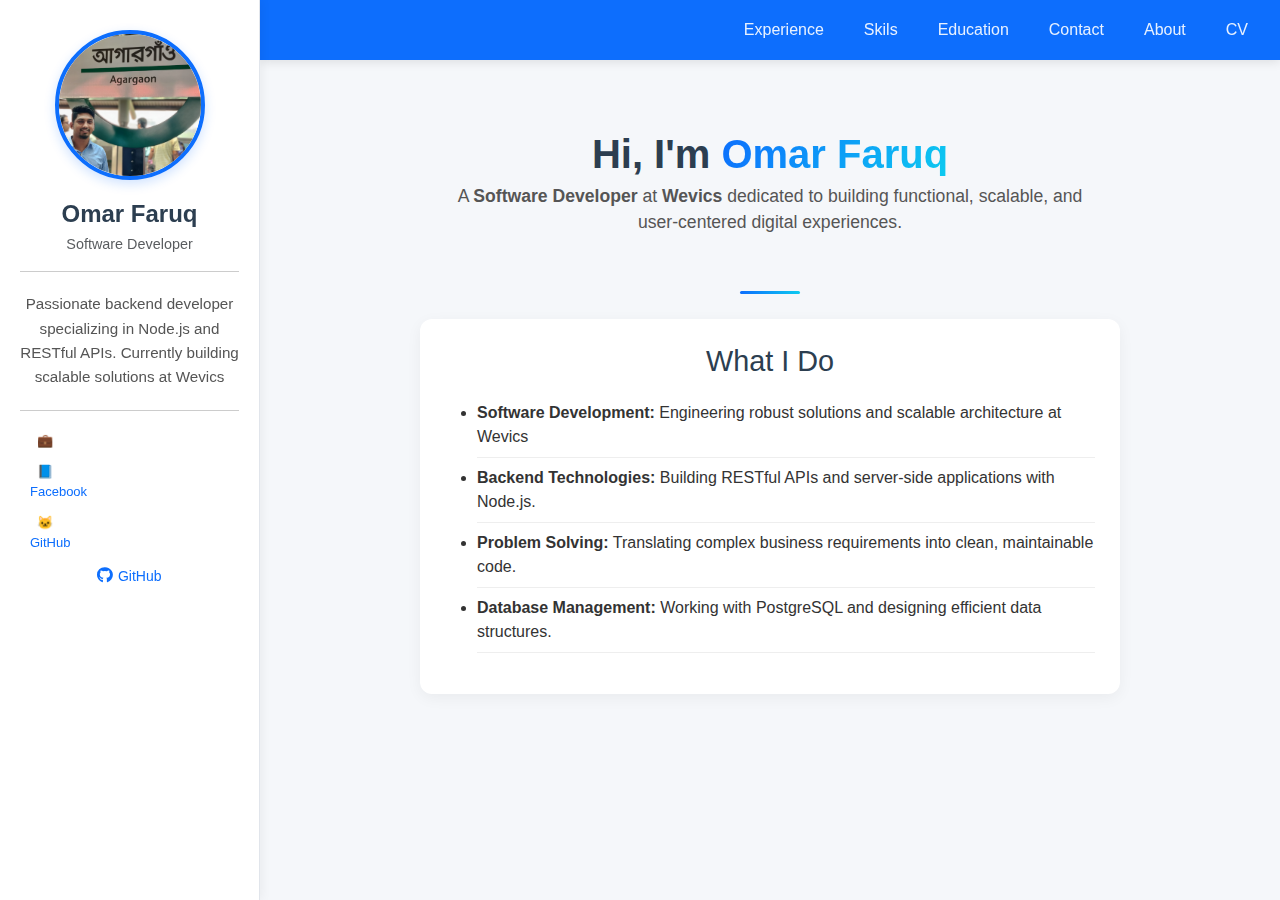
<file: index.html>
<!DOCTYPE html>
<html lang="en">

<head>
    <meta charset="UTF-8">
    <meta name="viewport" content="width=device-width, initial-scale=1.0">
    <title>Omar Faruq - Portfolio</title>

    <!-- Bootstrap -->
    <link href="https://cdn.jsdelivr.net/npm/bootstrap@5.3.3/dist/css/bootstrap.min.css" rel="stylesheet">
    <!-- Font Awesome-->
    <link rel="stylesheet" href="https://cdnjs.cloudflare.com/ajax/libs/font-awesome/6.5.0/css/all.min.css">

    <!-- External CSS -->
    <link rel="stylesheet" href="css/style.css">
    <link rel="stylesheet" href="css/home.css">
</head>

<body>
    <!-- SIDEBAR -->
    <div class="sidebar">
        <img src="assets/images/profile.jpg" class="profile-img" alt="Omar Faruq">
        <h4 class="text-center mt-3">Omar Faruq</h4>
        <p class="text-center text-muted">Software Developer</p>
        <hr>
        <p class="sidebar-bio">Passionate backend developer specializing in Node.js and RESTful APIs. Currently building
            scalable solutions at Wevics</p>
        <hr>
        <div class="social-links text-center">
            <a href="https://linkedin.com/in/omarfaruq-tech" class="social-icon" target="_blank">💼</a>
            <a href="https://facebook.com/omar.faruq.dev" class="social-icon" target="_blank">📘 Facebook</a>
            <a href="https://github.com/OmarFaruq97" class="social-icon" target="_blank">🐱 GitHub</a>
            <!-- test -->
            <a href="https://github.com/OmarFaruq97" target="_blank" class="text-decoration-none">
                <i class="fab fa-github"></i> <small>GitHub</small>
            </a>
        </div>
    </div>

    <!-- NAVBAR -->
    <nav class="navbar navbar-expand-lg navbar-dark bg-primary fixed-top">
        <div class="container-fluid">
            <button class="navbar-toggler" type="button" data-bs-toggle="collapse" data-bs-target="#navbarNav">
                <span class="navbar-toggler-icon"></span>
            </button>
            <div class="collapse navbar-collapse" id="navbarNav">
                <div class="navbar-nav ms-auto">
                    <!-- <span class="nav-link" onclick="loadPage('index')">Home</span>
                    <span class="nav-link" onclick="loadPage('home')">Home</span>  test -->
                    <span class="nav-link" onclick="loadPage('experience')">Experience</span>
                    <span class="nav-link" onclick="loadPage('skill')">Skils</span>
                    <span class="nav-link" onclick="loadPage('education')">Education</span>
                    <span class="nav-link" onclick="loadPage('contact')">Contact</span>
                    <span class="nav-link" onclick="loadPage('about')">About</span>
                    <span class="nav-link" onclick="loadPage('cv')">CV</span>
                </div>
            </div>
        </div>
    </nav>

    <!-- CONTENT AREA -->
    <div id="contentArea" class="content">
        <!-- Home content will load here by default -->
        <section class="hero">
            <h1>Hi, I'm <span class="highlight">Omar Faruq</span></h1>
            <p class="tagline">
                A <strong>Software Developer</strong> at <strong>Wevics</strong> dedicated to building
                functional, scalable, and user-centered digital experiences.
            </p>
        </section>

        <hr class="section-divider">

        <section class="what-i-do">
            <h2>What I Do</h2>
            <ul>
                <li><strong>Software Development:</strong> Engineering robust solutions and scalable architecture at
                    Wevics</li>
                <li><strong>Backend Technologies:</strong> Building RESTful APIs and server-side applications with
                    Node.js.</li>
                <li><strong>Problem Solving:</strong> Translating complex business requirements into clean, maintainable
                    code.</li>
                <li><strong>Database Management:</strong> Working with PostgreSQL and designing efficient data
                    structures.
                </li>
            </ul>
        </section>
    </div>

    <!-- External JavaScript -->
    <script src="https://cdn.jsdelivr.net/npm/bootstrap@5.3.3/dist/js/bootstrap.bundle.min.js"></script>
    <script src="js/script.js"></script>
</body>

</html>
</file>
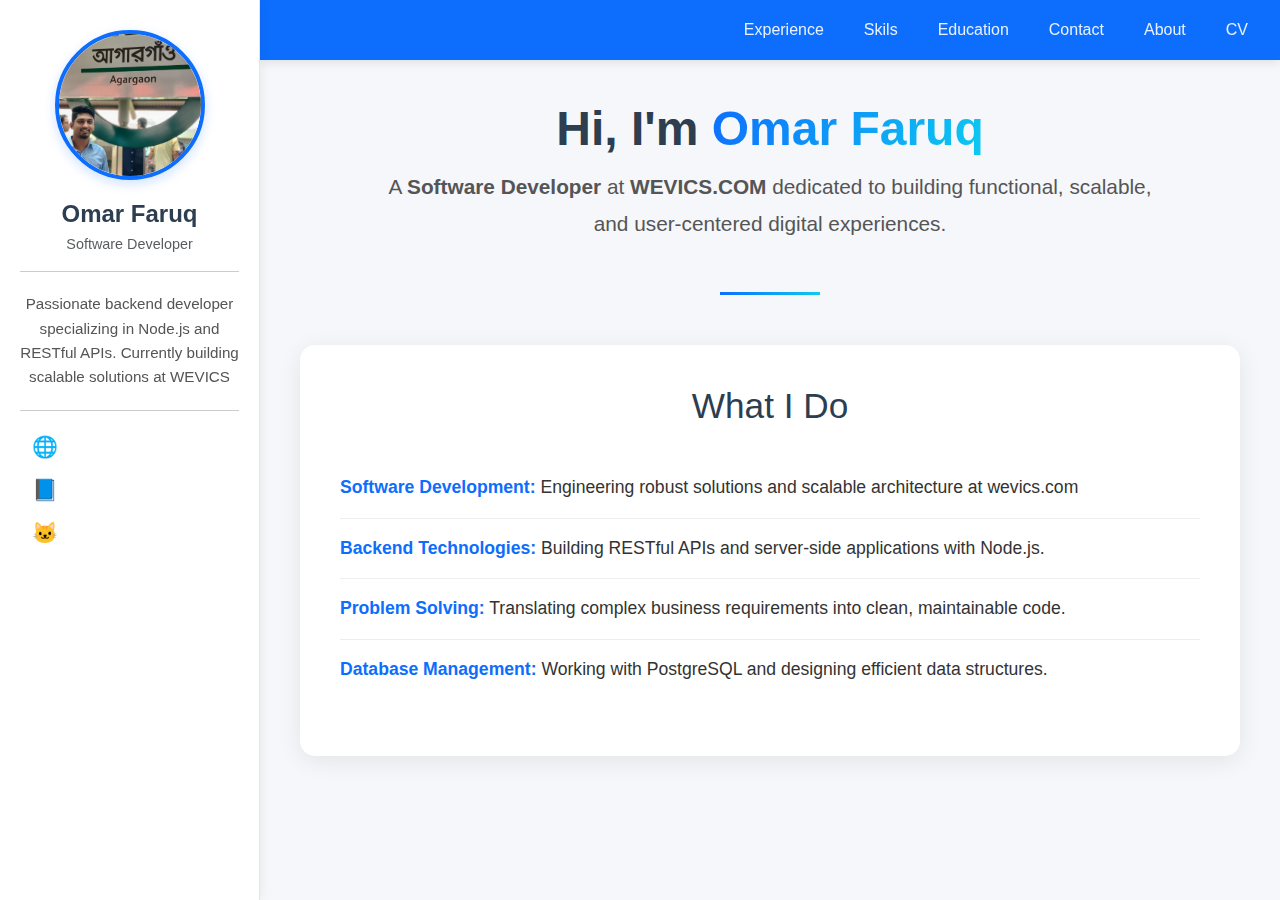
<file: portfolio_html_css_js/index.html>
<!DOCTYPE html>
<html lang="en">

<head>
    <meta charset="UTF-8">
    <meta name="viewport" content="width=device-width, initial-scale=1.0">
    <title>Omar Faruq - Portfolio</title>

    <!-- Bootstrap -->
    <link href="https://cdn.jsdelivr.net/npm/bootstrap@5.3.3/dist/css/bootstrap.min.css" rel="stylesheet">
 <!-- Font Awesome-->
    <link rel="stylesheet" href="https://cdnjs.cloudflare.com/ajax/libs/font-awesome/6.5.0/css/all.min.css">

    <!-- External CSS -->
    <link rel="stylesheet" href="css/style.css">
    <link rel="stylesheet" href="css/home.css">
</head>

<body>
    <!-- SIDEBAR -->
    <div class="sidebar">
        <img src="assets/images/profile.jpg" class="profile-img" alt="Omar Faruq">
        <h4 class="text-center mt-3">Omar Faruq</h4>
        <p class="text-center text-muted">Software Developer</p>
        <hr>
        <p class="sidebar-bio">Passionate backend developer specializing in Node.js and RESTful APIs. Currently building
            scalable solutions at WEVICS</p>
        <hr>
        <div class="social-links text-center">
            <a href="#" class="social-icon">🌐</a>
            <a href="#" class="social-icon">📘</a>
            <a href="#" class="social-icon">🐱</a>
        </div>
    </div>

    <!-- NAVBAR -->
    <nav class="navbar navbar-expand-lg navbar-dark bg-primary fixed-top">
        <div class="container-fluid">
            <button class="navbar-toggler" type="button" data-bs-toggle="collapse" data-bs-target="#navbarNav">
                <span class="navbar-toggler-icon"></span>
            </button>
            <div class="collapse navbar-collapse" id="navbarNav">
                <div class="navbar-nav ms-auto">
                    <!-- <span class="nav-link" onclick="loadPage('index')">Home</span>
                    <span class="nav-link" onclick="loadPage('home')">Home</span>  test -->
                    <span class="nav-link" onclick="loadPage('experience')">Experience</span>
                    <span class="nav-link" onclick="loadPage('skill')">Skils</span>
                    <span class="nav-link" onclick="loadPage('education')">Education</span>
                    <span class="nav-link" onclick="loadPage('contact')">Contact</span>
                    <span class="nav-link" onclick="loadPage('about')">About</span>
                    <span class="nav-link" onclick="loadPage('cv')">CV</span>
                </div>
            </div>
        </div>
    </nav>

    <!-- CONTENT AREA -->
    <div id="contentArea" class="content">
        <!-- Home content will load here by default -->
        <section class="hero">
            <h1>Hi, I'm <span class="highlight">Omar Faruq</span></h1>
            <p class="tagline">
                A <strong>Software Developer</strong> at <strong>WEVICS.COM</strong> dedicated to building
                functional, scalable, and user-centered digital experiences.
            </p>
        </section>

        <hr class="section-divider">

        <section class="what-i-do">
            <h2>What I Do</h2>
            <ul>
                <li><strong>Software Development:</strong> Engineering robust solutions and scalable architecture at
                    wevics.com</li>
                <li><strong>Backend Technologies:</strong> Building RESTful APIs and server-side applications with
                    Node.js.</li>
                <li><strong>Problem Solving:</strong> Translating complex business requirements into clean, maintainable
                    code.</li>
                <li><strong>Database Management:</strong> Working with PostgreSQL and designing efficient data structures.
                </li>
            </ul>
        </section>
    </div>

    <!-- External JavaScript -->
    <script src="https://cdn.jsdelivr.net/npm/bootstrap@5.3.3/dist/js/bootstrap.bundle.min.js"></script>
    <script src="js/script.js"></script>
</body>

</html>
</file>
<file: css/style.css>
/* ============ GLOBAL STYLES ============ */
* {
  margin: 0;
  padding: 0;
  box-sizing: border-box;
}

body {
  font-family: "Segoe UI", Tahoma, Geneva, Verdana, sans-serif;
  background: #f5f7fa;
  color: #333;
  margin-left: 260px;
  transition: margin-left 0.3s ease;
}

/* ============ SIDEBAR ============ */
.sidebar {
  position: fixed;
  top: 0;
  left: 0;
  width: 260px;
  height: 100vh;
  background: #ffffff;
  border-right: 1px solid #e1e5eb;
  padding: 30px 20px;
  box-shadow: 2px 0 10px rgba(0, 0, 0, 0.05);
  z-index: 1000;
}

.profile-img {
  width: 150px;
  height: 150px;
  border-radius: 50%;
  object-fit: cover;
  border: 4px solid #0d6efd;
  display: block;
  margin: 0 auto 20px;
  box-shadow: 0 4px 12px rgba(13, 110, 253, 0.2);
}

.sidebar h4 {
  color: #2c3e50;
  font-weight: 600;
  margin-bottom: 5px;
}

.sidebar .text-muted {
  color: #6c757d;
  font-size: 0.9rem;
}

.sidebar-bio {
  font-size: 0.95rem;
  line-height: 1.6;
  color: #555;
  margin: 20px 0;
  text-align: center;
}

.social-links {
  margin-top: 20px;
}

.social-icon {
  display: inline-block;
  margin: 0 10px;
  font-size: 1.5rem;
  color: #555;
  transition: color 0.3s ease, transform 0.3s ease;
  text-decoration: none;
}

.social-icon:hover {
  color: #0d6efd;
  transform: translateY(-3px);
}

/* ============ NAVBAR ============ */
.navbar {
  margin-left: 260px;
  box-shadow: 0 2px 10px rgba(0, 0, 0, 0.1);
  z-index: 999;
}

.nav-link {
  cursor: pointer;
  padding: 10px 15px !important;
  margin: 0 5px;
  border-radius: 5px;
  transition: all 0.3s ease;
  color: rgba(255, 255, 255, 0.9) !important;
  font-weight: 500;
}

.nav-link:hover {
  background-color: rgba(255, 255, 255, 0.1);
  transform: translateY(-2px);
}

.navbar-toggler {
  display: none;
}

/* ============ CONTENT AREA ============ */
.content {
  padding: 100px 40px 40px 40px;
  min-height: 100vh;
  max-width: 1200px;
  margin: 0 auto;
}

/* ============ RESPONSIVE DESIGN ============ */
@media (max-width: 992px) {
  body {
    margin-left: 0;
  }

  .sidebar {
    transform: translateX(-100%);
    transition: transform 0.3s ease;
  }

  .sidebar.active {
    transform: translateX(0);
  }

  .navbar {
    margin-left: 0;
  }

  .navbar-toggler {
    display: block;
  }

  .content {
    padding: 80px 20px 20px 20px;
  }
}

@media (max-width: 576px) {
  .content {
    padding: 70px 15px 15px 15px;
  }

  .nav-link {
    padding: 8px 10px !important;
    margin: 2px;
    font-size: 0.9rem;
  }
}

/* Skills Section */
.skills-section {
    padding: 0px 20px;
    max-width: 1200px;
    margin: 0 auto;
}

.section-title {
    text-align: center;
    color: #2c3e50;
    font-size: 2.2rem;
    margin-bottom: 40px;
    position: relative;
}

.section-title::after {
    content: '';
    display: block;
    width: 80px;
    height: 4px;
    background: linear-gradient(to right, #0d6efd, #0dcaf0);
    margin: 10px auto 0;
    border-radius: 2px;
}

.skills-container {
    display: grid;
    grid-template-columns: repeat(auto-fit, minmax(300px, 1fr));
    gap: 25px;
}

.skill-category {
    background: white;
    border-radius: 12px;
    padding: 25px;
    box-shadow: 0 5px 20px rgba(0, 0, 0, 0.08);
    border-top: 5px solid #0d6efd;
    transition: transform 0.3s ease, box-shadow 0.3s ease;
}

.skill-category:hover {
    transform: translateY(-5px);
    box-shadow: 0 10px 25px rgba(0, 0, 0, 0.12);
}

.skill-header {
    display: flex;
    align-items: center;
    margin-bottom: 20px;
    border-bottom: 2px solid #f0f0f0;
    padding-bottom: 15px;
}

.skill-icon {
    font-size: 2rem;
    margin-right: 15px;
    background: linear-gradient(135deg, #0d6efd, #0dcaf0);
    -webkit-background-clip: text;
    -webkit-text-fill-color: transparent;
    background-clip: text;
}

.skill-category h4 {
    color: #2c3e50;
    font-size: 1.4rem;
    margin: 0;
}

.skill-list {
    list-style-type: none;
    padding: 0;
    margin: 0;
}

.skill-list li {
    padding: 8px 0;
    position: relative;
    padding-left: 25px;
}

.skill-list li::before {
    content: '✓';
    position: absolute;
    left: 0;
    color: #0d6efd;
    font-weight: bold;
}

.skill-item {
    display: inline-block;
    background: #f8f9fa;
    padding: 8px 15px;
    border-radius: 20px;
    margin: 3px 5px 3px 0;
    font-size: 0.95rem;
    color: #333;
    border: 1px solid #e9ecef;
    transition: all 0.2s ease;
}

.skill-item:hover {
    background: #0d6efd;
    color: white;
    border-color: #0d6efd;
    transform: scale(1.05);
}

/* Language Skills specific styling */
.skill-category:nth-child(6) .skill-item {
    background: transparent;
    padding: 5px 0;
    border: none;
    border-radius: 0;
    display: block;
}

.skill-category:nth-child(6) .skill-item:hover {
    background: transparent;
    color: #0d6efd;
    transform: none;
}

/* Responsive Design */
@media (max-width: 768px) {
    .skills-container {
        grid-template-columns: 1fr;
    }
    
    .skill-category {
        padding: 20px;
    }
    
    .section-title {
        font-size: 1.8rem;
    }
}

@media (max-width: 480px) {
    .skill-category {
        padding: 15px;
    }
    
    .skill-header {
        flex-direction: column;
        text-align: center;
    }
    
    .skill-icon {
        margin-right: 0;
        margin-bottom: 10px;
    }
    
    .skill-list li {
        padding-left: 20px;
    }
}
/* skills end*/

/* Education Section */
.education-section {
    padding: 40px 20px;
    max-width: 1000px;
    margin: 0 auto;
}

.section-title {
    text-align: center;
    color: #2c3e50;
    font-size: 2.2rem;
    margin-bottom: 40px;
    position: relative;
}

.section-title::after {
    content: '';
    display: block;
    width: 80px;
    height: 4px;
    background: linear-gradient(to right, #0d6efd, #0dcaf0);
    margin: 10px auto 0;
    border-radius: 2px;
}

/* Education Timeline */
.education-timeline {
    position: relative;
    padding-left: 30px;
}

.education-timeline::before {
    content: '';
    position: absolute;
    left: 15px;
    top: 0;
    bottom: 0;
    width: 3px;
    background: linear-gradient(to bottom, #0d6efd, #0dcaf0);
    border-radius: 3px;
}

/* Education Items */
.education-item {
    background: white;
    border-radius: 12px;
    padding: 25px;
    margin-bottom: 25px;
    box-shadow: 0 5px 20px rgba(0, 0, 0, 0.08);
    border-left: 5px solid #0d6efd;
    position: relative;
    transition: transform 0.3s ease, box-shadow 0.3s ease;
}

.education-item:hover {
    transform: translateX(5px);
    box-shadow: 0 8px 25px rgba(0, 0, 0, 0.12);
}

.education-item::before {
    content: '';
    position: absolute;
    left: -38px;
    top: 40px;
    width: 20px;
    height: 20px;
    background: #0d6efd;
    border-radius: 50%;
    border: 4px solid white;
    box-shadow: 0 0 0 3px #0d6efd;
}

/* Education Header */
.education-header {
    display: flex;
    align-items: flex-start;
    margin-bottom: 15px;
}

.education-icon {
    font-size: 1.8rem;
    margin-right: 15px;
    min-width: 40px;
    text-align: center;
}

.education-title {
    flex: 1;
}

.education-title h3 {
    color: #2c3e50;
    font-size: 1.4rem;
    margin: 0 0 5px 0;
    font-weight: 600;
}

.education-program {
    color: #0d6efd;
    font-weight: 500;
    margin: 5px 0;
    font-size: 1.1rem;
}

.education-institution {
    color: #666;
    margin: 5px 0;
    font-size: 0.95rem;
}

.education-badge {
    background: linear-gradient(135deg, #0d6efd, #0dcaf0);
    color: white;
    padding: 5px 15px;
    border-radius: 20px;
    font-size: 0.85rem;
    font-weight: 600;
    align-self: flex-start;
}

.education-year {
    color: #666;
    font-weight: 500;
    font-size: 0.95rem;
    white-space: nowrap;
    margin-left: 15px;
}

/* Education Details */
.education-details {
    margin-top: 15px;
    padding-top: 15px;
    border-top: 1px solid #eee;
}

.education-description {
    color: #555;
    line-height: 1.6;
    margin-bottom: 15px;
}

/* Skills Tags */
.skills-learned {
    display: flex;
    flex-wrap: wrap;
    gap: 8px;
    margin-top: 10px;
}

.skill-tag {
    background: #e8f4fc;
    color: #0d6efd;
    padding: 6px 15px;
    border-radius: 20px;
    font-size: 0.85rem;
    font-weight: 500;
    border: 1px solid #cce5ff;
    transition: all 0.2s ease;
}

.skill-tag:hover {
    background: #0d6efd;
    color: white;
    transform: translateY(-2px);
}

/* Education Highlights */
.education-highlights {
    background: #f8f9fa;
    padding: 15px;
    border-radius: 8px;
    border-left: 4px solid #28a745;
}

.education-highlights p {
    margin: 0;
    color: #555;
    font-style: italic;
}

/* Responsive Design */
@media (max-width: 768px) {
    .education-timeline {
        padding-left: 25px;
    }
    
    .education-timeline::before {
        left: 12px;
    }
    
    .education-item::before {
        left: -30px;
    }
    
    .education-header {
        flex-wrap: wrap;
    }
    
    .education-year {
        margin-left: 0;
        margin-top: 10px;
        width: 100%;
    }
    
    .education-badge {
        margin-top: 10px;
    }
}

@media (max-width: 480px) {
    .education-item {
        padding: 20px 15px;
    }
    
    .education-title h3 {
        font-size: 1.2rem;
    }
    
    .education-icon {
        font-size: 1.5rem;
        margin-right: 10px;
    }
    
    .skills-learned {
        gap: 5px;
    }
    
    .skill-tag {
        padding: 5px 12px;
        font-size: 0.8rem;
    }
}
/*education end*/

/* Experience Section */
.experience-section {
    padding: 40px 20px;
    max-width: 1000px;
    margin: 0 auto;
}

.section-title {
    text-align: center;
    color: #2c3e50;
    font-size: 2.2rem;
    margin-bottom: 40px;
    position: relative;
}

.section-title::after {
    content: '';
    display: block;
    width: 80px;
    height: 4px;
    background: linear-gradient(to right, #0d6efd, #0dcaf0);
    margin: 10px auto 0;
    border-radius: 2px;
}

/* Experience Timeline */
.experience-timeline {
    position: relative;
}

.experience-timeline::before {
    content: '';
    position: absolute;
    left: 30px;
    top: 0;
    bottom: 0;
    width: 3px;
    background: linear-gradient(to bottom, #0d6efd, #0dcaf0);
    border-radius: 3px;
}

/* Experience Items */
.experience-item {
    background: white;
    border-radius: 12px;
    padding: 30px;
    margin-bottom: 30px;
    box-shadow: 0 5px 20px rgba(0, 0, 0, 0.08);
    border-left: 5px solid #0d6efd;
    position: relative;
    margin-left: 60px;
    transition: transform 0.3s ease, box-shadow 0.3s ease;
}

.experience-item:hover {
    transform: translateY(-3px);
    box-shadow: 0 10px 30px rgba(0, 0, 0, 0.12);
}

.experience-item::before {
    content: '';
    position: absolute;
    left: -43px;
    top: 40px;
    width: 20px;
    height: 20px;
    background: #0d6efd;
    border-radius: 50%;
    border: 4px solid white;
    box-shadow: 0 0 0 3px #0d6efd;
}

/* Internship specific styling */
.experience-item.internship {
    border-left-color: #28a745;
}

.experience-item.internship::before {
    background: #28a745;
    box-shadow: 0 0 0 3px #28a745;
}

/* Experience Header */
.experience-header {
    display: flex;
    align-items: flex-start;
    margin-bottom: 20px;
    padding-bottom: 20px;
    border-bottom: 1px solid #eee;
}

.company-logo {
    margin-right: 20px;
}

.logo-placeholder {
    width: 60px;
    height: 60px;
    background: linear-gradient(135deg, #0d6efd, #0dcaf0);
    color: white;
    border-radius: 10px;
    display: flex;
    align-items: center;
    justify-content: center;
    font-size: 1.8rem;
    font-weight: bold;
}

.experience-title {
    flex: 1;
}

.experience-title h3 {
    color: #2c3e50;
    font-size: 1.5rem;
    margin: 0 0 8px 0;
    font-weight: 600;
}

.company-name {
    color: #0d6efd;
    font-size: 1.1rem;
    font-weight: 500;
    margin: 0 0 10px 0;
}

.experience-meta {
    display: flex;
    align-items: center;
    gap: 15px;
}

.date-range {
    color: #666;
    font-weight: 500;
    font-size: 0.95rem;
}

.duration-badge {
    background: #e8f4fc;
    color: #0d6efd;
    padding: 4px 12px;
    border-radius: 20px;
    font-size: 0.8rem;
    font-weight: 600;
    border: 1px solid #cce5ff;
}

.internship .duration-badge {
    background: #e8f6ef;
    color: #28a745;
    border-color: #c3e6cb;
}

/* Experience Details */
.role-description {
    color: #555;
    line-height: 1.6;
    margin-bottom: 20px;
    font-size: 1.05rem;
}

.role-description strong {
    color: #0d6efd;
}

/* Responsibilities & Achievements */
.responsibilities, .achievements {
    margin: 25px 0;
}

.responsibilities h4, .achievements h4, .tech-stack h4 {
    color: #2c3e50;
    font-size: 1.2rem;
    margin-bottom: 15px;
    display: flex;
    align-items: center;
}

.responsibilities h4::before, .achievements h4::before {
    content: '📋';
    margin-right: 10px;
}

.achievements h4::before {
    content: '🏆';
}

.tech-stack h4::before {
    content: '💻';
    margin-right: 10px;
}

.responsibilities ul, .achievements ul {
    list-style-type: none;
    padding-left: 0;
}

.responsibilities li, .achievements li {
    padding: 8px 0;
    padding-left: 30px;
    position: relative;
    color: #555;
    line-height: 1.6;
}

.responsibilities li::before, .achievements li::before {
    content: '→';
    position: absolute;
    left: 10px;
    color: #0d6efd;
    font-weight: bold;
}

.achievements li::before {
    content: '✓';
    color: #28a745;
}

/* Tech Stack */
.tech-stack {
    margin: 30px 0;
    padding: 20px;
    background: #f8f9fa;
    border-radius: 10px;
}

.tech-tags {
    display: flex;
    flex-wrap: wrap;
    gap: 10px;
}

.tech-tag {
    background: white;
    color: #0d6efd;
    padding: 8px 16px;
    border-radius: 20px;
    font-size: 0.9rem;
    font-weight: 500;
    border: 1px solid #dee2e6;
    transition: all 0.2s ease;
}

.tech-tag:hover {
    background: #0d6efd;
    color: white;
    transform: translateY(-2px);
    box-shadow: 0 3px 10px rgba(13, 110, 253, 0.2);
}

/* Responsive Design */
@media (max-width: 768px) {
    .experience-timeline::before {
        left: 20px;
    }
    
    .experience-item {
        margin-left: 40px;
        padding: 20px;
    }
    
    .experience-item::before {
        left: -32px;
    }
    
    .experience-header {
        flex-direction: column;
    }
    
    .company-logo {
        margin-right: 0;
        margin-bottom: 15px;
    }
    
    .logo-placeholder {
        width: 50px;
        height: 50px;
        font-size: 1.5rem;
    }
    
    .experience-meta {
        flex-direction: column;
        align-items: flex-start;
        gap: 8px;
    }
}

@media (max-width: 480px) {
    .experience-timeline::before {
        display: none;
    }
    
    .experience-item {
        margin-left: 0;
    }
    
    .experience-item::before {
        display: none;
    }
    
    .tech-tags {
        gap: 8px;
    }
    
    .tech-tag {
        padding: 6px 12px;
        font-size: 0.8rem;
    }
}
/*  */
/* Experience Section */
.experience-section {
    padding: 40px 20px;
    max-width: 1000px;
    margin: 0 auto;
}

.section-title {
    text-align: center;
    color: #2c3e50;
    font-size: 2.2rem;
    margin-bottom: 40px;
    position: relative;
}

.section-title::after {
    content: '';
    display: block;
    width: 80px;
    height: 4px;
    background: linear-gradient(to right, #0d6efd, #0dcaf0);
    margin: 10px auto 0;
    border-radius: 2px;
}

/* Experience Timeline */
.experience-timeline {
    position: relative;
}

.experience-timeline::before {
    content: '';
    position: absolute;
    left: 30px;
    top: 0;
    bottom: 0;
    width: 3px;
    background: linear-gradient(to bottom, #0d6efd, #0dcaf0);
    border-radius: 3px;
}

/* Experience Items */
.experience-item {
    background: white;
    border-radius: 12px;
    padding: 30px;
    margin-bottom: 30px;
    box-shadow: 0 5px 20px rgba(0, 0, 0, 0.08);
    border-left: 5px solid #0d6efd;
    position: relative;
    margin-left: 60px;
    transition: transform 0.3s ease, box-shadow 0.3s ease;
}

.experience-item:hover {
    transform: translateY(-3px);
    box-shadow: 0 10px 30px rgba(0, 0, 0, 0.12);
}

.experience-item::before {
    content: '';
    position: absolute;
    left: -43px;
    top: 40px;
    width: 20px;
    height: 20px;
    background: #0d6efd;
    border-radius: 50%;
    border: 4px solid white;
    box-shadow: 0 0 0 3px #0d6efd;
}

/* Internship specific styling */
.experience-item.internship {
    border-left-color: #28a745;
}

.experience-item.internship::before {
    background: #28a745;
    box-shadow: 0 0 0 3px #28a745;
}

/* Experience Header */
.experience-header {
    display: flex;
    align-items: flex-start;
    margin-bottom: 20px;
    padding-bottom: 20px;
    border-bottom: 1px solid #eee;
}

.company-logo {
    margin-right: 20px;
}

.logo-placeholder {
    width: 60px;
    height: 60px;
    background: linear-gradient(135deg, #0d6efd, #0dcaf0);
    color: white;
    border-radius: 10px;
    display: flex;
    align-items: center;
    justify-content: center;
    font-size: 1.8rem;
    font-weight: bold;
}

.experience-title {
    flex: 1;
}

.experience-title h3 {
    color: #2c3e50;
    font-size: 1.5rem;
    margin: 0 0 8px 0;
    font-weight: 600;
}

.company-name {
    color: #0d6efd;
    font-size: 1.1rem;
    font-weight: 500;
    margin: 0 0 10px 0;
}

.experience-meta {
    display: flex;
    align-items: center;
    gap: 15px;
}

.date-range {
    color: #666;
    font-weight: 500;
    font-size: 0.95rem;
}

.duration-badge {
    background: #e8f4fc;
    color: #0d6efd;
    padding: 4px 12px;
    border-radius: 20px;
    font-size: 0.8rem;
    font-weight: 600;
    border: 1px solid #cce5ff;
}

.internship .duration-badge {
    background: #e8f6ef;
    color: #28a745;
    border-color: #c3e6cb;
}

/* Experience Details */
.role-description {
    color: #555;
    line-height: 1.6;
    margin-bottom: 20px;
    font-size: 1.05rem;
}

.role-description strong {
    color: #0d6efd;
}

/* Responsibilities & Achievements */
.responsibilities, .achievements {
    margin: 25px 0;
}

.responsibilities h4, .achievements h4, .tech-stack h4 {
    color: #2c3e50;
    font-size: 1.2rem;
    margin-bottom: 15px;
    display: flex;
    align-items: center;
}

.responsibilities h4::before, .achievements h4::before {
    content: '📋';
    margin-right: 10px;
}

.achievements h4::before {
    content: '🏆';
}

.tech-stack h4::before {
    content: '💻';
    margin-right: 10px;
}

.responsibilities ul, .achievements ul {
    list-style-type: none;
    padding-left: 0;
}

.responsibilities li, .achievements li {
    padding: 8px 0;
    padding-left: 30px;
    position: relative;
    color: #555;
    line-height: 1.6;
}

.responsibilities li::before, .achievements li::before {
    content: '→';
    position: absolute;
    left: 10px;
    color: #0d6efd;
    font-weight: bold;
}

.achievements li::before {
    content: '✓';
    color: #28a745;
}

/* Tech Stack */
.tech-stack {
    margin: 30px 0;
    padding: 20px;
    background: #f8f9fa;
    border-radius: 10px;
}

.tech-tags {
    display: flex;
    flex-wrap: wrap;
    gap: 10px;
}

.tech-tag {
    background: white;
    color: #0d6efd;
    padding: 8px 16px;
    border-radius: 20px;
    font-size: 0.9rem;
    font-weight: 500;
    border: 1px solid #dee2e6;
    transition: all 0.2s ease;
}

.tech-tag:hover {
    background: #0d6efd;
    color: white;
    transform: translateY(-2px);
    box-shadow: 0 3px 10px rgba(13, 110, 253, 0.2);
}

/* Responsive Design */
@media (max-width: 768px) {
    .experience-timeline::before {
        left: 20px;
    }
    
    .experience-item {
        margin-left: 40px;
        padding: 20px;
    }
    
    .experience-item::before {
        left: -32px;
    }
    
    .experience-header {
        flex-direction: column;
    }
    
    .company-logo {
        margin-right: 0;
        margin-bottom: 15px;
    }
    
    .logo-placeholder {
        width: 50px;
        height: 50px;
        font-size: 1.5rem;
    }
    
    .experience-meta {
        flex-direction: column;
        align-items: flex-start;
        gap: 8px;
    }
}

@media (max-width: 480px) {
    .experience-timeline::before {
        display: none;
    }
    
    .experience-item {
        margin-left: 0;
    }
    
    .experience-item::before {
        display: none;
    }
    
    .tech-tags {
        gap: 8px;
    }
    
    .tech-tag {
        padding: 6px 12px;
        font-size: 0.8rem;
    }
}
/* experience section end */

/* About Section */
.about-section {
    padding: 60px 20px;
    background: linear-gradient(135deg, #f8f9fa 0%, #ffffff 100%);
    min-height: 100vh;
    display: flex;
    align-items: center;
}

.container {
    max-width: 1200px;
    margin: 0 auto;
}

.section-title {
    text-align: center;
    color: #2c3e50;
    font-size: 2.5rem;
    margin-bottom: 50px;
    position: relative;
}

.section-title::after {
    content: '';
    display: block;
    width: 100px;
    height: 4px;
    background: linear-gradient(to right, #0d6efd, #0dcaf0);
    margin: 15px auto 0;
    border-radius: 2px;
}

/* About Content Layout */
.about-content {
    display: grid;
    grid-template-columns: 2fr 1fr;
    gap: 40px;
    align-items: start;
}

.about-text {
    background: white;
    padding: 40px;
    border-radius: 15px;
    box-shadow: 0 10px 30px rgba(0, 0, 0, 0.08);
}

/* Text Styling */
.about-text p {
    font-size: 1.1rem;
    line-height: 1.8;
    color: #555;
    margin-bottom: 25px;
}

.highlight {
    color: #0d6efd;
    background: linear-gradient(120deg, #0d6efd 0%, #0dcaf0 100%);
    -webkit-background-clip: text;
    -webkit-text-fill-color: transparent;
    background-clip: text;
    font-weight: 600;
}

.company {
    color: #0d6efd;
    font-weight: 600;
}

.location {
    color: #28a745;
    font-weight: 600;
}

/* Subsection Titles */
.subsection-title {
    color: #2c3e50;
    font-size: 1.5rem;
    margin: 40px 0 20px 0;
    padding-bottom: 10px;
    border-bottom: 2px solid #f0f0f0;
}

/* Expertise Grid */
.technical-expertise {
    margin: 30px 0;
}

.expertise-grid {
    display: grid;
    grid-template-columns: repeat(auto-fit, minmax(200px, 1fr));
    gap: 20px;
    margin-top: 20px;
}

.expertise-item {
    background: #f8f9fa;
    padding: 20px;
    border-radius: 10px;
    text-align: center;
    transition: transform 0.3s ease;
    border: 1px solid #e9ecef;
}

.expertise-item:hover {
    transform: translateY(-5px);
    box-shadow: 0 5px 15px rgba(0, 0, 0, 0.1);
}

.expertise-icon {
    font-size: 2.5rem;
    margin-bottom: 15px;
    display: block;
}

.expertise-item h4 {
    color: #2c3e50;
    margin: 10px 0;
    font-size: 1.2rem;
}

.expertise-item p {
    color: #666;
    font-size: 0.95rem;
    margin: 0;
    line-height: 1.5;
}

/* About Sidebar */
.about-sidebar {
    display: flex;
    flex-direction: column;
    gap: 30px;
}

.quick-facts {
    background: white;
    padding: 30px;
    border-radius: 15px;
    box-shadow: 0 10px 30px rgba(0, 0, 0, 0.08);
    border-top: 5px solid #0d6efd;
}

.quick-facts h3 {
    color: #2c3e50;
    text-align: center;
    margin-bottom: 25px;
    font-size: 1.4rem;
}

.fact-item {
    display: flex;
    justify-content: space-between;
    padding: 12px 0;
    border-bottom: 1px solid #f0f0f0;
}

.fact-item:last-child {
    border-bottom: none;
}

.fact-label {
    color: #666;
    font-weight: 500;
}

.fact-value {
    color: #2c3e50;
    font-weight: 600;
    text-align: right;
}

.contact-cta {
    background: linear-gradient(135deg, #0d6efd, #0dcaf0);
    padding: 30px;
    border-radius: 15px;
    color: white;
    text-align: center;
    box-shadow: 0 10px 30px rgba(13, 110, 253, 0.2);
}

.contact-cta p {
    color: white;
    margin-bottom: 20px;
    font-size: 1.1rem;
}

.btn {
    display: inline-block;
    padding: 12px 30px;
    background: white;
    color: #0d6efd;
    text-decoration: none;
    border-radius: 50px;
    font-weight: 600;
    border: none;
    cursor: pointer;
    transition: all 0.3s ease;
}

.btn-primary {
    background: white;
    color: #0d6efd;
}

.btn-primary:hover {
    background: #f8f9fa;
    transform: translateY(-2px);
    box-shadow: 0 5px 15px rgba(0, 0, 0, 0.2);
}

/* Responsive Design */
@media (max-width: 992px) {
    .about-content {
        grid-template-columns: 1fr;
        gap: 30px;
    }
    
    .about-text {
        padding: 30px;
    }
    
    .quick-facts {
        padding: 25px;
    }
}

@media (max-width: 768px) {
    .about-section {
        padding: 40px 15px;
    }
    
    .section-title {
        font-size: 2rem;
        margin-bottom: 30px;
    }
    
    .about-text {
        padding: 25px 20px;
    }
    
    .about-text p {
        font-size: 1rem;
    }
    
    .expertise-grid {
        grid-template-columns: 1fr;
    }
    
    .expertise-item {
        padding: 15px;
    }
}

@media (max-width: 480px) {
    .fact-item {
        flex-direction: column;
        gap: 5px;
    }
    
    .fact-value {
        text-align: left;
    }
    
    .contact-cta {
        padding: 20px 15px;
    }
    
    .subsection-title {
        font-size: 1.3rem;
    }
}
/* about section end */

/* Contact Section */
.contact-section {
    padding: 60px 20px;
    background: linear-gradient(135deg, #f8f9fa 0%, #ffffff 100%);
    min-height: 100vh;
    display: flex;
    align-items: center;
}

.container {
    max-width: 1200px;
    margin: 0 auto;
}

.section-title {
    text-align: center;
    color: #2c3e50;
    font-size: 2.5rem;
    margin-bottom: 50px;
    position: relative;
}

.section-title::after {
    content: '';
    display: block;
    width: 100px;
    height: 4px;
    background: linear-gradient(to right, #0d6efd, #0dcaf0);
    margin: 15px auto 0;
    border-radius: 2px;
}

/* Contact Wrapper */
.contact-wrapper {
    display: grid;
    grid-template-columns: 1fr 1fr;
    gap: 40px;
}

/* Contact Information */
.contact-info .contact-card {
    background: white;
    padding: 40px;
    border-radius: 15px;
    box-shadow: 0 10px 30px rgba(0, 0, 0, 0.08);
    height: 100%;
    border-top: 5px solid #0d6efd;
}

.contact-header h3 {
    color: #2c3e50;
    font-size: 1.8rem;
    margin-bottom: 10px;
}

.contact-header p {
    color: #666;
    line-height: 1.6;
    margin-bottom: 30px;
}

/* Contact Items */
.contact-details {
    display: flex;
    flex-direction: column;
    gap: 25px;
}

.contact-item {
    display: flex;
    align-items: flex-start;
    gap: 20px;
    padding: 15px;
    border-radius: 10px;
    transition: background-color 0.3s ease;
}

.contact-item:hover {
    background-color: #f8f9fa;
}

.contact-icon {
    font-size: 1.5rem;
    width: 50px;
    height: 50px;
    background: linear-gradient(135deg, #0d6efd, #0dcaf0);
    color: white;
    border-radius: 10px;
    display: flex;
    align-items: center;
    justify-content: center;
}

.contact-content h4 {
    color: #2c3e50;
    margin: 0 0 5px 0;
    font-size: 1.1rem;
}

.contact-link {
    color: #0d6efd;
    text-decoration: none;
    font-weight: 500;
    transition: color 0.3s ease;
}

.contact-link:hover {
    color: #0a58ca;
    text-decoration: underline;
}

.contact-content p {
    color: #666;
    margin: 0;
}

/* Social Profiles */
.social-profiles {
    margin-top: 20px;
    padding-top: 25px;
    border-top: 1px solid #eee;
}

.social-profiles h4 {
    color: #2c3e50;
    margin-bottom: 15px;
    font-size: 1.1rem;
}

.social-links {
    display: flex;
    flex-direction: column;
    gap: 12px;
}

.social-link {
    display: flex;
    align-items: center;
    padding: 12px 20px;
    border-radius: 10px;
    text-decoration: none;
    color: #333;
    transition: all 0.3s ease;
    border: 1px solid #e9ecef;
}

.social-link:hover {
    transform: translateX(5px);
    box-shadow: 0 5px 15px rgba(0, 0, 0, 0.1);
}

.social-link.github:hover {
    background-color: #f0f0f0;
    border-color: #333;
}

.social-link.linkedin:hover {
    background-color: #e8f4fc;
    border-color: #0a66c2;
    color: #0a66c2;
}

.social-link.portfolio:hover {
    background-color: #f0f8ff;
    border-color: #0d6efd;
    color: #0d6efd;
}

.social-icon {
    font-size: 1.3rem;
    margin-right: 15px;
    width: 30px;
    text-align: center;
}

/* Contact Form */
.contact-form .form-card {
    background: white;
    padding: 40px;
    border-radius: 15px;
    box-shadow: 0 10px 30px rgba(0, 0, 0, 0.08);
    height: 100%;
}

.form-card h3 {
    color: #2c3e50;
    font-size: 1.8rem;
    margin-bottom: 25px;
}

/* Form Styles */
.form-group {
    margin-bottom: 25px;
}

.form-group label {
    display: block;
    color: #2c3e50;
    margin-bottom: 8px;
    font-weight: 500;
}

.form-group input,
.form-group textarea {
    width: 100%;
    padding: 12px 15px;
    border: 1px solid #ddd;
    border-radius: 8px;
    font-size: 1rem;
    transition: border-color 0.3s ease, box-shadow 0.3s ease;
    font-family: inherit;
}

.form-group input:focus,
.form-group textarea:focus {
    outline: none;
    border-color: #0d6efd;
    box-shadow: 0 0 0 3px rgba(13, 110, 253, 0.1);
}

.form-group input::placeholder,
.form-group textarea::placeholder {
    color: #999;
}

/* Submit Button */
.btn {
    display: inline-flex;
    align-items: center;
    justify-content: center;
    gap: 10px;
    padding: 15px 30px;
    background: linear-gradient(135deg, #0d6efd, #0dcaf0);
    color: white;
    border: none;
    border-radius: 8px;
    font-size: 1rem;
    font-weight: 600;
    cursor: pointer;
    transition: all 0.3s ease;
    width: 100%;
}

.btn:hover {
    transform: translateY(-2px);
    box-shadow: 0 8px 20px rgba(13, 110, 253, 0.3);
}

.btn:active {
    transform: translateY(0);
}

.btn-icon {
    font-size: 1.2rem;
}

/* Form Footer */
.form-footer {
    margin-top: 20px;
    padding-top: 20px;
    border-top: 1px solid #eee;
    text-align: center;
}

.form-footer p {
    color: #666;
    font-size: 0.9rem;
    margin: 0;
}

/* Responsive Design */
@media (max-width: 992px) {
    .contact-wrapper {
        grid-template-columns: 1fr;
        gap: 30px;
    }
    
    .contact-info .contact-card,
    .contact-form .form-card {
        padding: 30px;
    }
}

@media (max-width: 768px) {
    .contact-section {
        padding: 40px 15px;
    }
    
    .section-title {
        font-size: 2rem;
        margin-bottom: 30px;
    }
    
    .contact-item {
        padding: 12px;
        gap: 15px;
    }
    
    .contact-icon {
        width: 40px;
        height: 40px;
        font-size: 1.2rem;
    }
    
    .social-link {
        padding: 10px 15px;
    }
}

@media (max-width: 480px) {
    .contact-info .contact-card,
    .contact-form .form-card {
        padding: 25px 20px;
    }
    
    .contact-header h3,
    .form-card h3 {
        font-size: 1.5rem;
    }
    
    .contact-item {
        flex-direction: column;
        gap: 10px;
        text-align: center;
    }
    
    .contact-icon {
        margin: 0 auto;
    }
    
    .btn {
        padding: 12px 20px;
    }
}
/* contact section end */

/* CV Section */
.cv-section {
    padding: 60px 20px;
    background: linear-gradient(135deg, #f8f9fa 0%, #ffffff 100%);
    min-height: 100vh;
    display: flex;
    align-items: center;
}

.container {
    max-width: 1200px;
    margin: 0 auto;
}

.section-title {
    text-align: center;
    color: #2c3e50;
    font-size: 2.5rem;
    margin-bottom: 50px;
    position: relative;
}

.section-title::after {
    content: '';
    display: block;
    width: 100px;
    height: 4px;
    background: linear-gradient(to right, #0d6efd, #0dcaf0);
    margin: 15px auto 0;
    border-radius: 2px;
}

/* CV Wrapper */
.cv-wrapper {
    display: grid;
    grid-template-columns: 1fr 1fr;
    gap: 40px;
}

/* CV Download Card */
.cv-download-card {
    background: white;
    padding: 40px;
    border-radius: 15px;
    box-shadow: 0 10px 30px rgba(0, 0, 0, 0.08);
    display: flex;
    flex-direction: column;
    border-top: 5px solid #0d6efd;
}

.cv-header {
    display: flex;
    align-items: center;
    margin-bottom: 30px;
}

.cv-icon {
    font-size: 3rem;
    margin-right: 20px;
    color: #0d6efd;
}

.cv-title h3 {
    color: #2c3e50;
    font-size: 1.8rem;
    margin: 0 0 5px 0;
}

.cv-subtitle {
    color: #666;
    margin: 0;
    font-size: 1.1rem;
}

/* CV Info */
.cv-info {
    flex: 1;
}

.cv-meta {
    display: flex;
    gap: 30px;
    margin-bottom: 30px;
    padding-bottom: 20px;
    border-bottom: 1px solid #eee;
}

.meta-item {
    display: flex;
    flex-direction: column;
    gap: 5px;
}

.meta-label {
    color: #666;
    font-size: 0.9rem;
}

.meta-value {
    color: #2c3e50;
    font-weight: 600;
    font-size: 1.1rem;
}

.cv-highlights h4 {
    color: #2c3e50;
    margin-bottom: 15px;
    font-size: 1.2rem;
}

.cv-highlights ul {
    list-style-type: none;
    padding-left: 0;
    margin: 0;
}

.cv-highlights li {
    padding: 8px 0;
    padding-left: 25px;
    position: relative;
    color: #555;
}

.cv-highlights li::before {
    content: '✓';
    position: absolute;
    left: 0;
    color: #0d6efd;
    font-weight: bold;
}

/* CV Actions */
.cv-actions {
    display: flex;
    gap: 15px;
    margin: 30px 0 20px 0;
}

.btn {
    display: inline-flex;
    align-items: center;
    justify-content: center;
    gap: 10px;
    padding: 15px 25px;
    border: none;
    border-radius: 8px;
    font-size: 1rem;
    font-weight: 600;
    cursor: pointer;
    transition: all 0.3s ease;
    text-decoration: none;
    flex: 1;
}

.btn-download {
    background: linear-gradient(135deg, #0d6efd, #0dcaf0);
    color: white;
}

.btn-preview {
    background: #f8f9fa;
    color: #2c3e50;
    border: 2px solid #0d6efd;
}

.btn:hover {
    transform: translateY(-3px);
    box-shadow: 0 8px 20px rgba(0, 0, 0, 0.15);
}

.btn-download:hover {
    box-shadow: 0 8px 20px rgba(13, 110, 253, 0.3);
}

.btn-preview:hover {
    background: #0d6efd;
    color: white;
}

.btn-icon {
    font-size: 1.2rem;
}

.cv-footer {
    margin-top: auto;
    padding-top: 20px;
    border-top: 1px solid #eee;
    text-align: center;
}

.cv-footer p {
    color: #666;
    margin: 0;
    font-size: 0.9rem;
}

/* CV Details */
.cv-details .details-card {
    background: white;
    padding: 40px;
    border-radius: 15px;
    box-shadow: 0 10px 30px rgba(0, 0, 0, 0.08);
    height: 100%;
}

.details-card h3 {
    color: #2c3e50;
    font-size: 1.8rem;
    margin-bottom: 30px;
    text-align: center;
}

.details-section {
    margin-bottom: 30px;
    padding-bottom: 20px;
    border-bottom: 1px solid #f0f0f0;
}

.details-section:last-child {
    border-bottom: none;
    margin-bottom: 0;
    padding-bottom: 0;
}

.details-section h4 {
    color: #2c3e50;
    font-size: 1.2rem;
    margin-bottom: 15px;
    display: flex;
    align-items: center;
    gap: 10px;
}

.section-icon {
    font-size: 1.3rem;
}

.details-section p {
    color: #555;
    line-height: 1.6;
    margin: 0;
}

.details-section ul {
    list-style-type: none;
    padding-left: 0;
    margin: 0;
}

.details-section li {
    padding: 8px 0;
    padding-left: 25px;
    position: relative;
    color: #555;
}

.details-section li::before {
    content: '•';
    position: absolute;
    left: 10px;
    color: #0d6efd;
    font-weight: bold;
    font-size: 1.2rem;
}

/* Skill Tags */
.skill-tags {
    display: flex;
    flex-wrap: wrap;
    gap: 10px;
    margin-top: 10px;
}

.skill-tag {
    background: #e8f4fc;
    color: #0d6efd;
    padding: 8px 16px;
    border-radius: 20px;
    font-size: 0.9rem;
    font-weight: 500;
    border: 1px solid #cce5ff;
    transition: all 0.2s ease;
}

.skill-tag:hover {
    background: #0d6efd;
    color: white;
    transform: translateY(-2px);
}

/* Contact Info */
.contact-info p {
    margin: 8px 0;
    color: #555;
}

.contact-info strong {
    color: #2c3e50;
    margin-right: 10px;
}

/* Responsive Design */
@media (max-width: 992px) {
    .cv-wrapper {
        grid-template-columns: 1fr;
        gap: 30px;
    }
    
    .cv-download-card,
    .details-card {
        padding: 30px;
    }
}

@media (max-width: 768px) {
    .cv-section {
        padding: 40px 15px;
    }
    
    .section-title {
        font-size: 2rem;
        margin-bottom: 30px;
    }
    
    .cv-header {
        flex-direction: column;
        text-align: center;
    }
    
    .cv-icon {
        margin-right: 0;
        margin-bottom: 15px;
    }
    
    .cv-meta {
        flex-direction: column;
        gap: 15px;
    }
    
    .cv-actions {
        flex-direction: column;
    }
    
    .btn {
        width: 100%;
    }
}

@media (max-width: 480px) {
    .cv-download-card,
    .details-card {
        padding: 25px 20px;
    }
    
    .cv-title h3 {
        font-size: 1.5rem;
    }
    
    .details-card h3 {
        font-size: 1.5rem;
    }
    
    .skill-tags {
        gap: 8px;
    }
    
    .skill-tag {
        padding: 6px 12px;
        font-size: 0.8rem;
    }
}
/* end cv.html section */
</file>
<file: css/home.css>
/* ============ HOME PAGE STYLES (COMPACT VERSION) ============ */
.hero {
  text-align: center;
  padding: 30px 15px; /* Padding 60px theke 30px kora hoyeche */
  animation: fadeIn 1s ease;
}

.hero h1 {
  font-size: 2.5rem; /* Font size 3.5 theke 2.5 kora hoyeche */
  margin-bottom: 5px;
  color: #2c3e50;
  font-weight: 700;
}

.tagline {
  font-size: 1.1rem; /* Font size 1.3 theke 1.1 kora hoyeche */
  color: #555;
  max-width: 650px; /* Width ektu komano hoyeche */
  margin: 0 auto;
  line-height: 1.5; /* Line height komano hoyeche */
}

.section-divider {
  margin: 25px auto; /* Margin 50px theke 25px kora hoyeche */
  width: 60px; /* Width 100 theke 60 kora hoyeche */
  height: 3px;
  background: linear-gradient(to right, #0d6efd, #0dcaf0);
  border: none;
  border-radius: 10px;
  opacity: 1;
}

.what-i-do {
  background: white;
  padding: 25px; /* Padding 40px theke 25px kora hoyeche */
  border-radius: 12px;
  box-shadow: 0 4px 15px rgba(0, 0, 0, 0.05);
  animation: slideUp 1s ease;
  max-width: 700px; /* Section-ta jate boro na hoy tai width set kora hoyeche */
  margin: 0 auto;
}

.what-i-do h2 {
  color: #2c3e50;
  margin-bottom: 15px; /* Margin 30 theke 15 kora hoyeche */
  text-align: center;
  font-size: 1.8rem; /* Font size 2.2 theke 1.8 kora hoyeche */
}

.what-i-do li {
  padding: 8px 0; /* List-er gap 15 theke 8 kora hoyeche */
  border-bottom: 1px solid #eee;
  font-size: 1rem; /* Font size 1.1 theke 1.0 kora hoyeche */
  line-height: 1.5;
}
/* Social Link Styling */
.social-icon {
    font-size: 13px;
    color: #0d6efd;
    text-decoration: none;
    transition: transform 0.3s ease;
}

.social-icon:hover {
    transform: translateY(-3px);
    color: #0dcaf0;
}

/* ============ RESPONSIVENESS ============ */
@media (max-width: 992px) {
    body {
        margin-left: 0 !important; 
    }
    .sidebar {
        display: none; /* Hide sidebar on mobile - you can add a burger menu later */
    }
    nav.navbar {
        margin-left: 0 !important;
    }
    .hero h1 {
        font-size: 2.5rem;
    }
}

/* Animations */
@keyframes fadeIn {
  from { opacity: 0; transform: translateY(20px); }
  to { opacity: 1; transform: translateY(0); }
}

@keyframes slideUp {
  from { opacity: 0; transform: translateY(40px); }
  to { opacity: 1; transform: translateY(0); }
}
</file>
<file: portfolio_html_css_js/css/style.css>
/* ============ GLOBAL STYLES ============ */
* {
  margin: 0;
  padding: 0;
  box-sizing: border-box;
}

body {
  font-family: "Segoe UI", Tahoma, Geneva, Verdana, sans-serif;
  background: #f5f7fa;
  color: #333;
  margin-left: 260px;
  transition: margin-left 0.3s ease;
}

/* ============ SIDEBAR ============ */
.sidebar {
  position: fixed;
  top: 0;
  left: 0;
  width: 260px;
  height: 100vh;
  background: #ffffff;
  border-right: 1px solid #e1e5eb;
  padding: 30px 20px;
  box-shadow: 2px 0 10px rgba(0, 0, 0, 0.05);
  z-index: 1000;
}

.profile-img {
  width: 150px;
  height: 150px;
  border-radius: 50%;
  object-fit: cover;
  border: 4px solid #0d6efd;
  display: block;
  margin: 0 auto 20px;
  box-shadow: 0 4px 12px rgba(13, 110, 253, 0.2);
}

.sidebar h4 {
  color: #2c3e50;
  font-weight: 600;
  margin-bottom: 5px;
}

.sidebar .text-muted {
  color: #6c757d;
  font-size: 0.9rem;
}

.sidebar-bio {
  font-size: 0.95rem;
  line-height: 1.6;
  color: #555;
  margin: 20px 0;
  text-align: center;
}

.social-links {
  margin-top: 20px;
}

.social-icon {
  display: inline-block;
  margin: 0 10px;
  font-size: 1.5rem;
  color: #555;
  transition: color 0.3s ease, transform 0.3s ease;
  text-decoration: none;
}

.social-icon:hover {
  color: #0d6efd;
  transform: translateY(-3px);
}

/* ============ NAVBAR ============ */
.navbar {
  margin-left: 260px;
  box-shadow: 0 2px 10px rgba(0, 0, 0, 0.1);
  z-index: 999;
}

.nav-link {
  cursor: pointer;
  padding: 10px 15px !important;
  margin: 0 5px;
  border-radius: 5px;
  transition: all 0.3s ease;
  color: rgba(255, 255, 255, 0.9) !important;
  font-weight: 500;
}

.nav-link:hover {
  background-color: rgba(255, 255, 255, 0.1);
  transform: translateY(-2px);
}

.navbar-toggler {
  display: none;
}

/* ============ CONTENT AREA ============ */
.content {
  padding: 100px 40px 40px 40px;
  min-height: 100vh;
  max-width: 1200px;
  margin: 0 auto;
}

/* ============ RESPONSIVE DESIGN ============ */
@media (max-width: 992px) {
  body {
    margin-left: 0;
  }

  .sidebar {
    transform: translateX(-100%);
    transition: transform 0.3s ease;
  }

  .sidebar.active {
    transform: translateX(0);
  }

  .navbar {
    margin-left: 0;
  }

  .navbar-toggler {
    display: block;
  }

  .content {
    padding: 80px 20px 20px 20px;
  }
}

@media (max-width: 576px) {
  .content {
    padding: 70px 15px 15px 15px;
  }

  .nav-link {
    padding: 8px 10px !important;
    margin: 2px;
    font-size: 0.9rem;
  }
}

/* Skills Section */
.skills-section {
  padding: 0px 20px;
  max-width: 1200px;
  margin: 0 auto;
}

.section-title {
  text-align: center;
  color: #2c3e50;
  font-size: 2.2rem;
  margin-bottom: 40px;
  position: relative;
}

.section-title::after {
  content: "";
  display: block;
  width: 80px;
  height: 4px;
  background: linear-gradient(to right, #0d6efd, #0dcaf0);
  margin: 10px auto 0;
  border-radius: 2px;
}

.skills-container {
  display: grid;
  grid-template-columns: repeat(auto-fit, minmax(300px, 1fr));
  gap: 25px;
}

.skill-category {
  background: white;
  border-radius: 12px;
  padding: 25px;
  box-shadow: 0 5px 20px rgba(0, 0, 0, 0.08);
  border-top: 5px solid #0d6efd;
  transition: transform 0.3s ease, box-shadow 0.3s ease;
}

.skill-category:hover {
  transform: translateY(-5px);
  box-shadow: 0 10px 25px rgba(0, 0, 0, 0.12);
}

.skill-header {
  display: flex;
  align-items: center;
  margin-bottom: 20px;
  border-bottom: 2px solid #f0f0f0;
  padding-bottom: 15px;
}

.skill-icon {
  font-size: 2rem;
  margin-right: 15px;
  background: linear-gradient(135deg, #0d6efd, #0dcaf0);
  -webkit-background-clip: text;
  -webkit-text-fill-color: transparent;
  background-clip: text;
}

.skill-category h4 {
  color: #2c3e50;
  font-size: 1.4rem;
  margin: 0;
}

.skill-list {
  list-style-type: none;
  padding: 0;
  margin: 0;
}

.skill-list li {
  padding: 8px 0;
  position: relative;
  padding-left: 25px;
}

.skill-list li::before {
  content: "✓";
  position: absolute;
  left: 0;
  color: #0d6efd;
  font-weight: bold;
}

.skill-item {
  display: inline-block;
  background: #f8f9fa;
  padding: 8px 15px;
  border-radius: 20px;
  margin: 3px 5px 3px 0;
  font-size: 0.95rem;
  color: #333;
  border: 1px solid #e9ecef;
  transition: all 0.2s ease;
}

.skill-item:hover {
  background: #0d6efd;
  color: white;
  border-color: #0d6efd;
  transform: scale(1.05);
}

/* Language Skills specific styling */
.skill-category:nth-child(6) .skill-item {
  background: transparent;
  padding: 5px 0;
  border: none;
  border-radius: 0;
  display: block;
}

.skill-category:nth-child(6) .skill-item:hover {
  background: transparent;
  color: #0d6efd;
  transform: none;
}

/* Responsive Design */
@media (max-width: 768px) {
  .skills-container {
    grid-template-columns: 1fr;
  }

  .skill-category {
    padding: 20px;
  }

  .section-title {
    font-size: 1.8rem;
  }
}

@media (max-width: 480px) {
  .skill-category {
    padding: 15px;
  }

  .skill-header {
    flex-direction: column;
    text-align: center;
  }

  .skill-icon {
    margin-right: 0;
    margin-bottom: 10px;
  }

  .skill-list li {
    padding-left: 20px;
  }
}
/* skills end*/

/*================= Education Section==================== */
.education-section {
  padding: 0px 20px;
  max-width: 1000px;
  margin: 0 auto;
}

.section-title {
  text-align: center;
  color: #2c3e50;
  font-size: 2.2rem;
  margin-bottom: 40px;
  position: relative;
}

.section-title::after {
  content: "";
  display: block;
  width: 80px;
  height: 4px;
  background: linear-gradient(to right, #0d6efd, #0dcaf0);
  margin: 10px auto 0;
  border-radius: 2px;
}

/* Education Timeline */
.education-timeline {
  position: relative;
  padding-left: 30px;
}

.education-timeline::before {
  content: "";
  position: absolute;
  left: 15px;
  top: 0;
  bottom: 0;
  width: 3px;
  background: linear-gradient(to bottom, #0d6efd, #0dcaf0);
  border-radius: 3px;
}

/* Education Items */
.education-item {
  background: white;
  border-radius: 12px;
  padding: 25px;
  margin-bottom: 25px;
  box-shadow: 0 5px 20px rgba(0, 0, 0, 0.08);
  border-left: 5px solid #0d6efd;
  position: relative;
  transition: transform 0.3s ease, box-shadow 0.3s ease;
}

.education-item:hover {
  transform: translateX(5px);
  box-shadow: 0 8px 25px rgba(0, 0, 0, 0.12);
}

.education-item::before {
  content: "";
  position: absolute;
  left: -38px;
  top: 40px;
  width: 20px;
  height: 20px;
  background: #0d6efd;
  border-radius: 50%;
  border: 4px solid white;
  box-shadow: 0 0 0 3px #0d6efd;
}

/* Education Header */
.education-header {
  display: flex;
  align-items: flex-start;
  margin-bottom: 15px;
}

.education-icon {
  font-size: 1.8rem;
  margin-right: 15px;
  min-width: 40px;
  text-align: center;
}

.education-title {
  flex: 1;
}

.education-title h3 {
  color: #2c3e50;
  font-size: 1.4rem;
  margin: 0 0 5px 0;
  font-weight: 600;
}

.education-program {
  color: #0d6efd;
  font-weight: 500;
  margin: 5px 0;
  font-size: 1.1rem;
}

.education-institution {
  color: #666;
  margin: 5px 0;
  font-size: 0.95rem;
}

.education-badge {
  background: linear-gradient(135deg, #0d6efd, #0dcaf0);
  color: white;
  padding: 5px 15px;
  border-radius: 20px;
  font-size: 0.85rem;
  font-weight: 600;
  align-self: flex-start;
}

.education-year {
  color: #666;
  font-weight: 500;
  font-size: 0.95rem;
  white-space: nowrap;
  margin-left: 15px;
}

/* Education Details */
.education-details {
  margin-top: 15px;
  padding-top: 15px;
  border-top: 1px solid #eee;
}

.education-description {
  color: #555;
  line-height: 1.6;
  margin-bottom: 15px;
}

/* Skills Tags */
.skills-learned {
  display: flex;
  flex-wrap: wrap;
  gap: 8px;
  margin-top: 10px;
}

.skill-tag {
  background: #e8f4fc;
  color: #0d6efd;
  padding: 6px 15px;
  border-radius: 20px;
  font-size: 0.85rem;
  font-weight: 500;
  border: 1px solid #cce5ff;
  transition: all 0.2s ease;
}

.skill-tag:hover {
  background: #0d6efd;
  color: white;
  transform: translateY(-2px);
}

/* Education Highlights */
.education-highlights {
  background: #f8f9fa;
  padding: 15px;
  border-radius: 8px;
  border-left: 4px solid #28a745;
}

.education-highlights p {
  margin: 0;
  color: #555;
  font-style: italic;
}

/* Responsive Design */
@media (max-width: 768px) {
  .education-timeline {
    padding-left: 25px;
  }

  .education-timeline::before {
    left: 12px;
  }

  .education-item::before {
    left: -30px;
  }

  .education-header {
    flex-wrap: wrap;
  }

  .education-year {
    margin-left: 0;
    margin-top: 10px;
    width: 100%;
  }

  .education-badge {
    margin-top: 10px;
  }
}

@media (max-width: 480px) {
  .education-item {
    padding: 20px 15px;
  }

  .education-title h3 {
    font-size: 1.2rem;
  }

  .education-icon {
    font-size: 1.5rem;
    margin-right: 10px;
  }

  .skills-learned {
    gap: 5px;
  }

  .skill-tag {
    padding: 5px 12px;
    font-size: 0.8rem;
  }
}
/*education end*/

/* ============ EXPERIENCE SECTION ============ */
.experience-section {
  padding: 0px 20px;
  max-width: 1000px;
  margin: 0 auto;
}

.experience-section .section-title {
  text-align: center;
  color: #2c3e50;
  font-size: 2.2rem;
  margin-bottom: 40px;
  position: relative;
}

.experience-section .section-title::after {
  content: "";
  display: block;
  width: 80px;
  height: 4px;
  background: linear-gradient(to right, #0d6efd, #0dcaf0);
  margin: 10px auto 0;
  border-radius: 2px;
}

/* Experience Timeline - SAME AS EDUCATION */
.experience-timeline {
  position: relative;
  padding-left: 30px;
}

.experience-timeline::before {
  content: "";
  position: absolute;
  left: 15px;
  top: 0;
  bottom: 0;
  width: 3px;
  background: linear-gradient(to bottom, #0d6efd, #0dcaf0);
  border-radius: 3px;
}

/* Experience Items - SAME AS EDUCATION */
.experience-item {
  background: white;
  border-radius: 12px;
  padding: 25px;
  margin-bottom: 25px;
  box-shadow: 0 5px 20px rgba(0, 0, 0, 0.08);
  border-left: 5px solid #0d6efd;
  position: relative;
  transition: transform 0.3s ease, box-shadow 0.3s ease;
}

.experience-item:hover {
  transform: translateX(5px);
  box-shadow: 0 8px 25px rgba(0, 0, 0, 0.12);
}

.experience-item::before {
  content: "";
  position: absolute;
  left: -38px;
  top: 40px;
  width: 20px;
  height: 20px;
  background: #0d6efd;
  border-radius: 50%;
  border: 4px solid white;
  box-shadow: 0 0 0 3px #0d6efd;
}

/* Experience Header */
.experience-header {
  display: flex;
  align-items: flex-start;
  margin-bottom: 15px;
}

.company-logo {
  margin-right: 15px;
}

.logo-placeholder {
  width: 60px;
  height: 60px;
  background: linear-gradient(135deg, #0d6efd, #0dcaf0);
  color: white;
  border-radius: 10px;
  display: flex;
  align-items: center;
  justify-content: center;
  font-size: 1.6rem;
  font-weight: bold;
  box-shadow: 0 4px 12px rgba(13, 110, 253, 0.2);
}

.experience-title {
  flex: 1;
}

.experience-title h3 {
  color: #2c3e50;
  font-size: 1.4rem;
  margin: 0 0 8px 0;
  font-weight: 700;
}

.company-name {
  color: #0d6efd;
  font-size: 1rem;
  font-weight: 600;
  margin: 0 0 10px 0;
  display: block;
}

.experience-meta {
  display: flex;
  align-items: center;
  gap: 15px;
  flex-wrap: wrap;
}

.date-range {
  color: #666;
  font-weight: 500;
  font-size: 0.9rem;
  background: #f8f9fa;
  padding: 4px 12px;
  border-radius: 18px;
}

.duration-badge {
  background: #e8f4fc;
  color: #0d6efd;
  padding: 5px 15px;
  border-radius: 18px;
  font-size: 0.85rem;
  font-weight: 600;
  border: 1px solid #cce5ff;
}

/* Experience Details */
.experience-details {
  margin-top: 15px;
}

.role-description {
  color: #555;
  line-height: 1.6;
  margin-bottom: 20px;
  font-size: 1rem;
  padding: 12px;
  background: #f8f9fa;
  border-radius: 8px;
  border-left: 3px solid #0d6efd;
}

.role-description strong {
  color: #0d6efd;
  font-weight: 600;
}

/* Responsibilities & Achievements */
.responsibilities,
.achievements {
  margin: 25px 0;
}

.responsibilities h4,
.achievements h4,
.tech-stack h4 {
  color: #2c3e50;
  font-size: 1.2rem;
  margin-bottom: 15px;
  display: flex;
  align-items: center;
  gap: 8px;
}

.responsibilities h4::before {
  content: "📋";
  font-size: 1rem;
}

.achievements h4::before {
  content: "🏆";
  font-size: 1rem;
}

.tech-stack h4::before {
  content: "💻";
  font-size: 1rem;
}

.responsibilities ul,
.achievements ul {
  list-style-type: none;
  padding-left: 0;
  margin: 0;
}

.responsibilities li,
.achievements li {
  padding: 10px 0;
  padding-left: 30px;
  position: relative;
  color: #555;
  line-height: 1.5;
  font-size: 0.95rem;
  border-bottom: 1px solid #f0f0f0;
}

.responsibilities li:last-child,
.achievements li:last-child {
  border-bottom: none;
}

.responsibilities li::before {
  content: "→";
  position: absolute;
  left: 8px;
  color: #0d6efd;
  font-weight: bold;
  font-size: 1rem;
}

.achievements li::before {
  content: "✓";
  position: absolute;
  left: 8px;
  color: #28a745;
  font-weight: bold;
  font-size: 1rem;
}

/* Tech Stack */
.tech-stack {
  margin: 25px 0;
  padding: 20px;
  background: linear-gradient(135deg, #f8f9fa 0%, #ffffff 100%);
  border-radius: 10px;
  border: 1px solid #e9ecef;
}

.tech-tags {
  display: flex;
  flex-wrap: wrap;
  gap: 10px;
}

.tech-tag {
  background: white;
  color: #0d6efd;
  padding: 8px 16px;
  border-radius: 20px;
  font-size: 0.9rem;
  font-weight: 600;
  border: 1px solid #dee2e6;
  transition: all 0.3s ease;
  box-shadow: 0 2px 5px rgba(0, 0, 0, 0.05);
}

.tech-tag:hover {
  background: linear-gradient(135deg, #0d6efd, #0dcaf0);
  color: white;
  transform: translateY(-2px);
  box-shadow: 0 5px 15px rgba(13, 110, 253, 0.2);
  border-color: transparent;
}

/* Responsive Design - SAME AS EDUCATION */
@media (max-width: 768px) {
  .experience-section {
    padding: 0px 15px;
  }

  .experience-section .section-title {
    font-size: 1.8rem;
    margin-bottom: 30px;
  }

  .experience-timeline {
    padding-left: 25px;
  }

  .experience-timeline::before {
    left: 12px;
  }

  .experience-item {
    padding: 20px;
    margin-bottom: 20px;
  }

  .experience-item::before {
    left: -30px;
    top: 30px;
  }

  .company-logo {
    margin-bottom: 10px;
  }

  .logo-placeholder {
    width: 50px;
    height: 50px;
    font-size: 1.4rem;
  }

  .experience-title h3 {
    font-size: 1.2rem;
    margin-bottom: 5px;
  }

  .company-name {
    font-size: 0.9rem;
    margin-bottom: 8px;
  }

  .experience-meta {
    gap: 10px;
  }

  .date-range,
  .duration-badge {
    font-size: 0.85rem;
    padding: 3px 10px;
  }

  .responsibilities li,
  .achievements li {
    padding-left: 25px;
    font-size: 0.9rem;
    padding: 8px 0;
  }

  .tech-tags {
    gap: 8px;
  }

  .tech-tag {
    padding: 6px 12px;
    font-size: 0.85rem;
  }

  .responsibilities,
  .achievements {
    margin: 20px 0;
  }

  .responsibilities h4,
  .achievements h4,
  .tech-stack h4 {
    font-size: 1.1rem;
    margin-bottom: 12px;
  }

  .tech-stack {
    padding: 15px;
    margin: 20px 0;
  }

  .role-description {
    padding: 10px;
    margin-bottom: 15px;
    font-size: 0.95rem;
  }
}

@media (max-width: 480px) {
  .experience-timeline::before {
    display: block;
  }

  .experience-item {
    padding: 20px 15px;
  }

  .experience-title h3 {
    font-size: 1.1rem;
  }

  .company-name {
    font-size: 0.85rem;
  }

  .role-description {
    font-size: 0.9rem;
    padding: 10px;
  }

  .responsibilities h4,
  .achievements h4,
  .tech-stack h4 {
    font-size: 1rem;
  }

  .tech-stack {
    padding: 15px;
  }

  .experience-header {
    flex-wrap: wrap;
  }

  .experience-meta {
    width: 100%;
    margin-top: 10px;
  }
}
/*end of experience section*/

/* =========================About Section========================== */
.about-section {
  padding: 0px 0px;
  background: linear-gradient(135deg, #f8f9fa 0%, #ffffff 100%);
  min-height: 100vh;
  display: flex;
  align-items: center;
}

.container {
  max-width: 1200px;
  margin: 0 auto;
}

.section-title {
  text-align: center;
  color: #2c3e50;
  font-size: 2.5rem;
  margin-bottom: 10px;
  position: relative;
}

.section-title::after {
  content: "";
  display: block;
  width: 100px;
  height: 4px;
  background: linear-gradient(to right, #0d6efd, #0dcaf0);
  margin: 15px auto 0;
  border-radius: 2px;
}

/* About Content Layout */
.about-content {
  display: grid;
  grid-template-columns: 2fr 1fr;
  gap: 40px;
  align-items: start;
}

.about-text {
  background: white;
  padding: 40px;
  border-radius: 15px;
  box-shadow: 0 10px 30px rgba(0, 0, 0, 0.08);
}

/* Text Styling */
.about-text p {
  font-size: 1.1rem;
  line-height: 1.8;
  color: #555;
  margin-bottom: 25px;
}

.highlight {
  color: #0d6efd;
  background: linear-gradient(120deg, #0d6efd 0%, #0dcaf0 100%);
  -webkit-background-clip: text;
  -webkit-text-fill-color: transparent;
  background-clip: text;
  font-weight: 600;
}

.company {
  color: #0d6efd;
  font-weight: 600;
}

.location {
  color: #28a745;
  font-weight: 600;
}

/* Subsection Titles */
.subsection-title {
  color: #2c3e50;
  font-size: 1.5rem;
  margin: 40px 0 20px 0;
  padding-bottom: 10px;
  border-bottom: 2px solid #f0f0f0;
}

/* Expertise Grid */
.technical-expertise {
  margin: 30px 0;
}

.expertise-grid {
  display: grid;
  grid-template-columns: repeat(auto-fit, minmax(200px, 1fr));
  gap: 20px;
  margin-top: 20px;
}

.expertise-item {
  background: #f8f9fa;
  padding: 20px;
  border-radius: 10px;
  text-align: center;
  transition: transform 0.3s ease;
  border: 1px solid #e9ecef;
}

.expertise-item:hover {
  transform: translateY(-5px);
  box-shadow: 0 5px 15px rgba(0, 0, 0, 0.1);
}

.expertise-icon {
  font-size: 2.5rem;
  margin-bottom: 15px;
  display: block;
}

.expertise-item h4 {
  color: #2c3e50;
  margin: 10px 0;
  font-size: 1.2rem;
}

.expertise-item p {
  color: #666;
  font-size: 0.95rem;
  margin: 0;
  line-height: 1.5;
}

/* About Sidebar */
.about-sidebar {
  display: flex;
  flex-direction: column;
  gap: 30px;
}

.quick-facts {
  background: white;
  padding: 30px;
  border-radius: 15px;
  box-shadow: 0 10px 30px rgba(0, 0, 0, 0.08);
  border-top: 5px solid #0d6efd;
}

.quick-facts h3 {
  color: #2c3e50;
  text-align: center;
  margin-bottom: 25px;
  font-size: 1.4rem;
}

.fact-item {
  display: flex;
  justify-content: space-between;
  padding: 12px 0;
  border-bottom: 1px solid #f0f0f0;
}

.fact-item:last-child {
  border-bottom: none;
}

.fact-label {
  color: #666;
  font-weight: 500;
}

.fact-value {
  color: #2c3e50;
  font-weight: 600;
  text-align: right;
}

.contact-cta {
  background: linear-gradient(135deg, #0d6efd, #0dcaf0);
  padding: 30px;
  border-radius: 15px;
  color: white;
  text-align: center;
  box-shadow: 0 10px 30px rgba(13, 110, 253, 0.2);
}

.contact-cta p {
  color: white;
  margin-bottom: 20px;
  font-size: 1.1rem;
}

.btn {
  display: inline-block;
  padding: 12px 30px;
  background: white;
  color: #0d6efd;
  text-decoration: none;
  border-radius: 50px;
  font-weight: 600;
  border: none;
  cursor: pointer;
  transition: all 0.3s ease;
}

.btn-primary {
  background: white;
  color: #0d6efd;
}

.btn-primary:hover {
  background: #f8f9fa;
  transform: translateY(-2px);
  box-shadow: 0 5px 15px rgba(0, 0, 0, 0.2);
}

/* Responsive Design */
@media (max-width: 992px) {
  .about-content {
    grid-template-columns: 1fr;
    gap: 30px;
  }

  .about-text {
    padding: 30px;
  }

  .quick-facts {
    padding: 25px;
  }
}

@media (max-width: 768px) {
  .about-section {
    padding: 40px 15px;
  }

  .section-title {
    font-size: 2rem;
    margin-bottom: 30px;
  }

  .about-text {
    padding: 25px 20px;
  }

  .about-text p {
    font-size: 1rem;
  }

  .expertise-grid {
    grid-template-columns: 1fr;
  }

  .expertise-item {
    padding: 15px;
  }
}

@media (max-width: 480px) {
  .fact-item {
    flex-direction: column;
    gap: 5px;
  }

  .fact-value {
    text-align: left;
  }

  .contact-cta {
    padding: 20px 15px;
  }

  .subsection-title {
    font-size: 1.3rem;
  }
}
/* ==================about section end========================= */

/* =======================Contact Section =======================*/
.contact-section {
  padding: 0px 20px;
  background: linear-gradient(135deg, #f8f9fa 0%, #ffffff 100%);
  min-height: 100vh;
  display: flex;
  align-items: center;
}

.container {
  max-width: 1200px;
  margin: 0 auto;
}

.section-title {
  text-align: center;
  color: #2c3e50;
  font-size: 2.5rem;
  margin-bottom: 50px;
  position: relative;
}

.section-title::after {
  content: "";
  display: block;
  width: 100px;
  height: 4px;
  background: linear-gradient(to right, #0d6efd, #0dcaf0);
  margin: 15px auto 0;
  border-radius: 2px;
}

/* Contact Wrapper */
.contact-wrapper {
  display: grid;
  grid-template-columns: 1fr 1fr;
  gap: 40px;
}

/* Contact Information */
.contact-info .contact-card {
  background: white;
  padding: 40px;
  border-radius: 15px;
  box-shadow: 0 10px 30px rgba(0, 0, 0, 0.08);
  height: 100%;
  border-top: 5px solid #0d6efd;
}

.contact-header h3 {
  color: #2c3e50;
  font-size: 1.8rem;
  margin-bottom: 10px;
}

.contact-header p {
  color: #666;
  line-height: 1.6;
  margin-bottom: 30px;
}

/* Contact Items */
.contact-details {
  display: flex;
  flex-direction: column;
  gap: 25px;
}

.contact-item {
  display: flex;
  align-items: flex-start;
  gap: 20px;
  padding: 15px;
  border-radius: 10px;
  transition: background-color 0.3s ease;
}

.contact-item:hover {
  background-color: #f8f9fa;
}

.contact-icon {
  font-size: 1.5rem;
  width: 50px;
  height: 50px;
  background: linear-gradient(135deg, #0d6efd, #0dcaf0);
  color: white;
  border-radius: 10px;
  display: flex;
  align-items: center;
  justify-content: center;
}

.contact-content h4 {
  color: #2c3e50;
  margin: 0 0 5px 0;
  font-size: 1.1rem;
}

.contact-link {
  color: #0d6efd;
  text-decoration: none;
  font-weight: 500;
  transition: color 0.3s ease;
}

.contact-link:hover {
  color: #0a58ca;
  text-decoration: underline;
}

.contact-content p {
  color: #666;
  margin: 0;
}

/* Social Profiles */
.social-profiles {
  margin-top: 20px;
  padding-top: 25px;
  border-top: 1px solid #eee;
}

.social-profiles h4 {
  color: #2c3e50;
  margin-bottom: 15px;
  font-size: 1.1rem;
}

.social-links {
  display: flex;
  flex-direction: column;
  gap: 12px;
}

.social-link {
  display: flex;
  align-items: center;
  padding: 12px 20px;
  border-radius: 10px;
  text-decoration: none;
  color: #333;
  transition: all 0.3s ease;
  border: 1px solid #e9ecef;
}

.social-link:hover {
  transform: translateX(5px);
  box-shadow: 0 5px 15px rgba(0, 0, 0, 0.1);
}

.social-link.github:hover {
  background-color: #f0f0f0;
  border-color: #333;
}

.social-link.linkedin:hover {
  background-color: #e8f4fc;
  border-color: #0a66c2;
  color: #0a66c2;
}

.social-link.portfolio:hover {
  background-color: #f0f8ff;
  border-color: #0d6efd;
  color: #0d6efd;
}

.social-icon {
  font-size: 1.3rem;
  margin-right: 15px;
  width: 30px;
  text-align: center;
}

/* Contact Form */
.contact-form .form-card {
  background: white;
  padding: 40px;
  border-radius: 15px;
  box-shadow: 0 10px 30px rgba(0, 0, 0, 0.08);
  height: 100%;
}

.form-card h3 {
  color: #2c3e50;
  font-size: 1.8rem;
  margin-bottom: 25px;
}

/* Form Styles */
.form-group {
  margin-bottom: 25px;
}

.form-group label {
  display: block;
  color: #2c3e50;
  margin-bottom: 8px;
  font-weight: 500;
}

.form-group input,
.form-group textarea {
  width: 100%;
  padding: 12px 15px;
  border: 1px solid #ddd;
  border-radius: 8px;
  font-size: 1rem;
  transition: border-color 0.3s ease, box-shadow 0.3s ease;
  font-family: inherit;
}

.form-group input:focus,
.form-group textarea:focus {
  outline: none;
  border-color: #0d6efd;
  box-shadow: 0 0 0 3px rgba(13, 110, 253, 0.1);
}

.form-group input::placeholder,
.form-group textarea::placeholder {
  color: #999;
}

/* Submit Button */
.btn {
  display: inline-flex;
  align-items: center;
  justify-content: center;
  gap: 10px;
  padding: 15px 30px;
  background: linear-gradient(135deg, #0d6efd, #0dcaf0);
  color: white;
  border: none;
  border-radius: 8px;
  font-size: 1rem;
  font-weight: 600;
  cursor: pointer;
  transition: all 0.3s ease;
  width: 100%;
}

.btn:hover {
  transform: translateY(-2px);
  box-shadow: 0 8px 20px rgba(13, 110, 253, 0.3);
}

.btn:active {
  transform: translateY(0);
}

.btn-icon {
  font-size: 1.2rem;
}

/* Form Footer */
.form-footer {
  margin-top: 20px;
  padding-top: 20px;
  border-top: 1px solid #eee;
  text-align: center;
}

.form-footer p {
  color: #666;
  font-size: 0.9rem;
  margin: 0;
}

/* Responsive Design */
@media (max-width: 992px) {
  .contact-wrapper {
    grid-template-columns: 1fr;
    gap: 30px;
  }

  .contact-info .contact-card,
  .contact-form .form-card {
    padding: 30px;
  }
}

@media (max-width: 768px) {
  .contact-section {
    padding: 40px 15px;
  }

  .section-title {
    font-size: 2rem;
    margin-bottom: 30px;
  }

  .contact-item {
    padding: 12px;
    gap: 15px;
  }

  .contact-icon {
    width: 40px;
    height: 40px;
    font-size: 1.2rem;
  }

  .social-link {
    padding: 10px 15px;
  }
}

@media (max-width: 480px) {
  .contact-info .contact-card,
  .contact-form .form-card {
    padding: 25px 20px;
  }

  .contact-header h3,
  .form-card h3 {
    font-size: 1.5rem;
  }

  .contact-item {
    flex-direction: column;
    gap: 10px;
    text-align: center;
  }

  .contact-icon {
    margin: 0 auto;
  }

  .btn {
    padding: 12px 20px;
  }
}
/* contact section end */

/* =======================CV Section================= */
.cv-section {
  padding: 0px 0px;
  background: linear-gradient(135deg, #f8f9fa 0%, #ffffff 100%);
  min-height: 100vh;
  display: flex;
  align-items: center;
}

.container {
  max-width: 1200px;
  margin: 0 auto;
}

.section-title {
  text-align: center;
  color: #2c3e50;
  font-size: 2.5rem;
  margin-bottom: 10px;
  position: relative;
}

.section-title::after {
  content: "";
  display: block;
  width: 100px;
  height: 4px;
  background: linear-gradient(to right, #0d6efd, #0dcaf0);
  margin: 15px auto 0;
  border-radius: 2px;
}

/* CV Wrapper */
.cv-wrapper {
  display: grid;
  grid-template-columns: 1fr 1fr;
  gap: 40px;
}

/* CV Download Card */
.cv-download-card {
  background: white;
  padding: 40px;
  border-radius: 15px;
  box-shadow: 0 10px 30px rgba(0, 0, 0, 0.08);
  display: flex;
  flex-direction: column;
  border-top: 5px solid #0d6efd;
}

.cv-header {
  display: flex;
  align-items: center;
  margin-bottom: 30px;
}

.cv-icon {
  font-size: 3rem;
  margin-right: 20px;
  color: #0d6efd;
}

.cv-title h3 {
  color: #2c3e50;
  font-size: 1.8rem;
  margin: 0 0 5px 0;
}

.cv-subtitle {
  color: #666;
  margin: 0;
  font-size: 1.1rem;
}

/* CV Info */
.cv-info {
  flex: 1;
}

.cv-meta {
  display: flex;
  gap: 30px;
  margin-bottom: 30px;
  padding-bottom: 20px;
  border-bottom: 1px solid #eee;
}

.meta-item {
  display: flex;
  flex-direction: column;
  gap: 5px;
}

.meta-label {
  color: #666;
  font-size: 0.9rem;
}

.meta-value {
  color: #2c3e50;
  font-weight: 600;
  font-size: 1.1rem;
}

.cv-highlights h4 {
  color: #2c3e50;
  margin-bottom: 15px;
  font-size: 1.2rem;
}

.cv-highlights ul {
  list-style-type: none;
  padding-left: 0;
  margin: 0;
}

.cv-highlights li {
  padding: 8px 0;
  padding-left: 25px;
  position: relative;
  color: #555;
}

.cv-highlights li::before {
  content: "✓";
  position: absolute;
  left: 0;
  color: #0d6efd;
  font-weight: bold;
}

/* CV Actions */
.cv-actions {
  display: flex;
  gap: 15px;
  margin: 30px 0 20px 0;
}

.btn {
  display: inline-flex;
  align-items: center;
  justify-content: center;
  gap: 10px;
  padding: 15px 25px;
  border: none;
  border-radius: 8px;
  font-size: 1rem;
  font-weight: 600;
  cursor: pointer;
  transition: all 0.3s ease;
  text-decoration: none;
  flex: 1;
}

.btn-download {
  background: linear-gradient(135deg, #0d6efd, #0dcaf0);
  color: white;
}

.btn-preview {
  background: #f8f9fa;
  color: #2c3e50;
  border: 2px solid #0d6efd;
}

.btn:hover {
  transform: translateY(-3px);
  box-shadow: 0 8px 20px rgba(0, 0, 0, 0.15);
}

.btn-download:hover {
  box-shadow: 0 8px 20px rgba(13, 110, 253, 0.3);
}

.btn-preview:hover {
  background: #0d6efd;
  color: white;
}

.btn-icon {
  font-size: 1.2rem;
}

.cv-footer {
  margin-top: auto;
  padding-top: 20px;
  border-top: 1px solid #eee;
  text-align: center;
}

.cv-footer p {
  color: #666;
  margin: 0;
  font-size: 0.9rem;
}

/* CV Details */
.cv-details .details-card {
  background: white;
  padding: 40px;
  border-radius: 15px;
  box-shadow: 0 10px 30px rgba(0, 0, 0, 0.08);
  height: 100%;
}

.details-card h3 {
  color: #2c3e50;
  font-size: 1.8rem;
  margin-bottom: 30px;
  text-align: center;
}

.details-section {
  margin-bottom: 30px;
  padding-bottom: 20px;
  border-bottom: 1px solid #f0f0f0;
}

.details-section:last-child {
  border-bottom: none;
  margin-bottom: 0;
  padding-bottom: 0;
}

.details-section h4 {
  color: #2c3e50;
  font-size: 1.2rem;
  margin-bottom: 15px;
  display: flex;
  align-items: center;
  gap: 10px;
}

.section-icon {
  font-size: 1.3rem;
}

.details-section p {
  color: #555;
  line-height: 1.6;
  margin: 0;
}

.details-section ul {
  list-style-type: none;
  padding-left: 0;
  margin: 0;
}

.details-section li {
  padding: 8px 0;
  padding-left: 25px;
  position: relative;
  color: #555;
}

.details-section li::before {
  content: "•";
  position: absolute;
  left: 10px;
  color: #0d6efd;
  font-weight: bold;
  font-size: 1.2rem;
}

/* Skill Tags */
.skill-tags {
  display: flex;
  flex-wrap: wrap;
  gap: 10px;
  margin-top: 10px;
}

.skill-tag {
  background: #e8f4fc;
  color: #0d6efd;
  padding: 8px 16px;
  border-radius: 20px;
  font-size: 0.9rem;
  font-weight: 500;
  border: 1px solid #cce5ff;
  transition: all 0.2s ease;
}

.skill-tag:hover {
  background: #0d6efd;
  color: white;
  transform: translateY(-2px);
}

/* Contact Info */
.contact-info p {
  margin: 8px 0;
  color: #555;
}

.contact-info strong {
  color: #2c3e50;
  margin-right: 10px;
}

/* Responsive Design */
@media (max-width: 992px) {
  .cv-wrapper {
    grid-template-columns: 1fr;
    gap: 30px;
  }

  .cv-download-card,
  .details-card {
    padding: 30px;
  }
}

@media (max-width: 768px) {
  .cv-section {
    padding: 40px 15px;
  }

  .section-title {
    font-size: 2rem;
    margin-bottom: 30px;
  }

  .cv-header {
    flex-direction: column;
    text-align: center;
  }

  .cv-icon {
    margin-right: 0;
    margin-bottom: 15px;
  }

  .cv-meta {
    flex-direction: column;
    gap: 15px;
  }

  .cv-actions {
    flex-direction: column;
  }

  .btn {
    width: 100%;
  }
}

@media (max-width: 480px) {
  .cv-download-card,
  .details-card {
    padding: 25px 20px;
  }

  .cv-title h3 {
    font-size: 1.5rem;
  }

  .details-card h3 {
    font-size: 1.5rem;
  }

  .skill-tags {
    gap: 8px;
  }

  .skill-tag {
    padding: 6px 12px;
    font-size: 0.8rem;
  }
}
/* end cv.html section */
</file>
<file: portfolio_html_css_js/css/home.css>
/* ============ HOME PAGE STYLES ============ */
.hero {
  text-align: center;
  padding: 0px  auto ;
  animation: fadeIn 1s ease;
}

.hero h1 {
  font-size: 3rem;
  margin-bottom: 10px;
  color: #2c3e50;
  font-weight: 700;
}

.highlight {
  color: #0d6efd;
  background: linear-gradient(120deg, #0d6efd 0%, #0dcaf0 100%);
  -webkit-background-clip: text;
  -webkit-text-fill-color: transparent;
  background-clip: text;
}

.tagline {
  font-size: 1.3rem;
  color: #555;
  max-width: 800px;
  margin: 0 auto;
  line-height: 1.8;
}

.section-divider {
  margin: 50px auto;
  width: 100px;
  height: 3px;
  background: linear-gradient(to right, #0d6efd, #0dcaf0);
  border: none;
  opacity: 1;
}

.what-i-do {
  background: white;
  padding: 40px;
  border-radius: 15px;
  box-shadow: 0 5px 25px rgba(0, 0, 0, 0.08);
  animation: slideUp 1s ease;
}

.what-i-do h2 {
  color: #2c3e50;
  margin-bottom: 30px;
  text-align: center;
  font-size: 2.2rem;
}

.what-i-do ul {
  list-style-type: none;
  padding: 0;
}

.what-i-do li {
  padding: 15px 0;
  border-bottom: 1px solid #eee;
  font-size: 1.1rem;
  line-height: 1.7;
}

.what-i-do li:last-child {
  border-bottom: none;
}

.what-i-do strong {
  color: #0d6efd;
  font-weight: 600;
}

/* Animations */
@keyframes fadeIn {
  from {
    opacity: 0;
    transform: translateY(20px);
  }
  to {
    opacity: 1;
    transform: translateY(0);
  }
}

@keyframes slideUp {
  from {
    opacity: 0;
    transform: translateY(40px);
  }
  to {
    opacity: 1;
    transform: translateY(0);
  }
}
</file>
